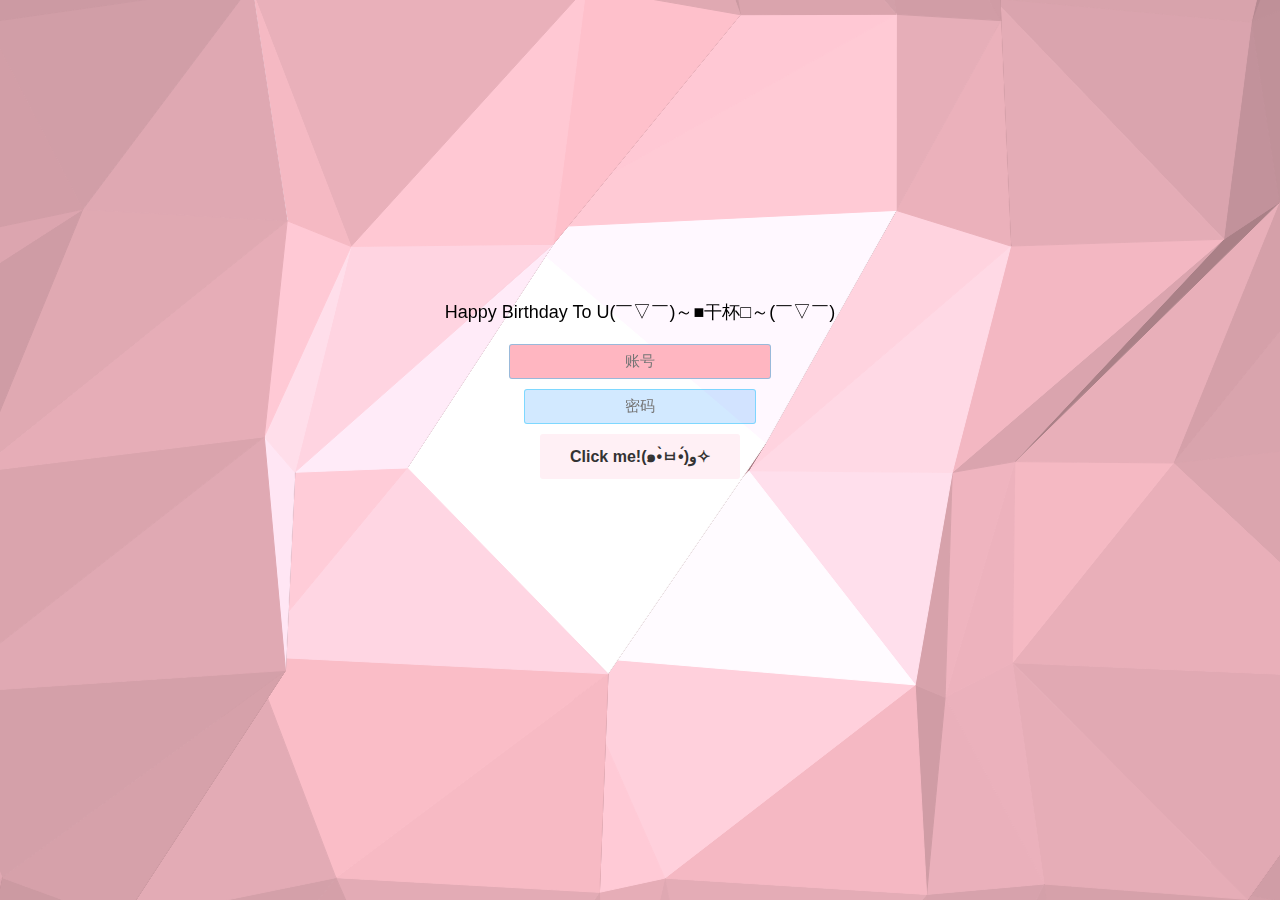
<file: index.html>
<!DOCTYPE html>
<html lang="en">
<meta charset="utf-8">
<head>
    <meta name="viewport" content="width=device-width, initial-scale=1.0, maximum-scale=1.0, user-scalable=no"/>
    <meta http-equiv="content-type" content="text/html;charset=utf-8">
    <meta http-equiv="X-UA-Compatible" content="IE=edge,chrome=1">
    <title>Pyy专属登录</title>

    <link rel="stylesheet" type="text/css" href="depends/css/style1.css">
    <script type="text/javascript" src="depends/js/jquery.min.js"></script>
    <script type="text/javascript" src="depends/js/vector.js"></script>
    <script>
        function myfunction() {
            var x = document.getElementById("entry_name").value;
            var y = document.getElementById("entry_password").value;
            if (x == "" || y == "") {
                alert("You won't forget your name, will you? (～￣(OO)￣)ブ")
            } else if (x == "pyy" && y == "pyy0527") {
                window.location.href = "birthday.html";
            } else {
                alert("You won't forget your name, will you? (≧∇≦)ﾉ");
            }
        }
    </script>

</head>
<body>


<div id="container">
    <div id="output">
        <div class="containerT">
            <h1>Happy Birthday To U(￣▽￣)～■干杯□～(￣▽￣)</h1>
            <form class="form" id="entry_form">
                <input type="text" placeholder="账号" id="entry_name">
                <input type="password" placeholder="密码" id="entry_password">

                <button type="button" id="entry_btn" type="button" onclick="myfunction()">Click me!(๑•̀ㅂ•́)و✧</button>

                <div id="prompt" class="prompt"></div>
            </form>
        </div>
    </div>
</div>

<script type="text/javascript">
    $(function () {
        Victor("container", "output");   //登陆背景函数
        $("#entry_name").focus();
        $(document).keydown(function (event) {
            if (event.keyCode == 13) {
                $("#entry_btn").click();
            }
        });
    });
</script>
</body>
</html>
</file>
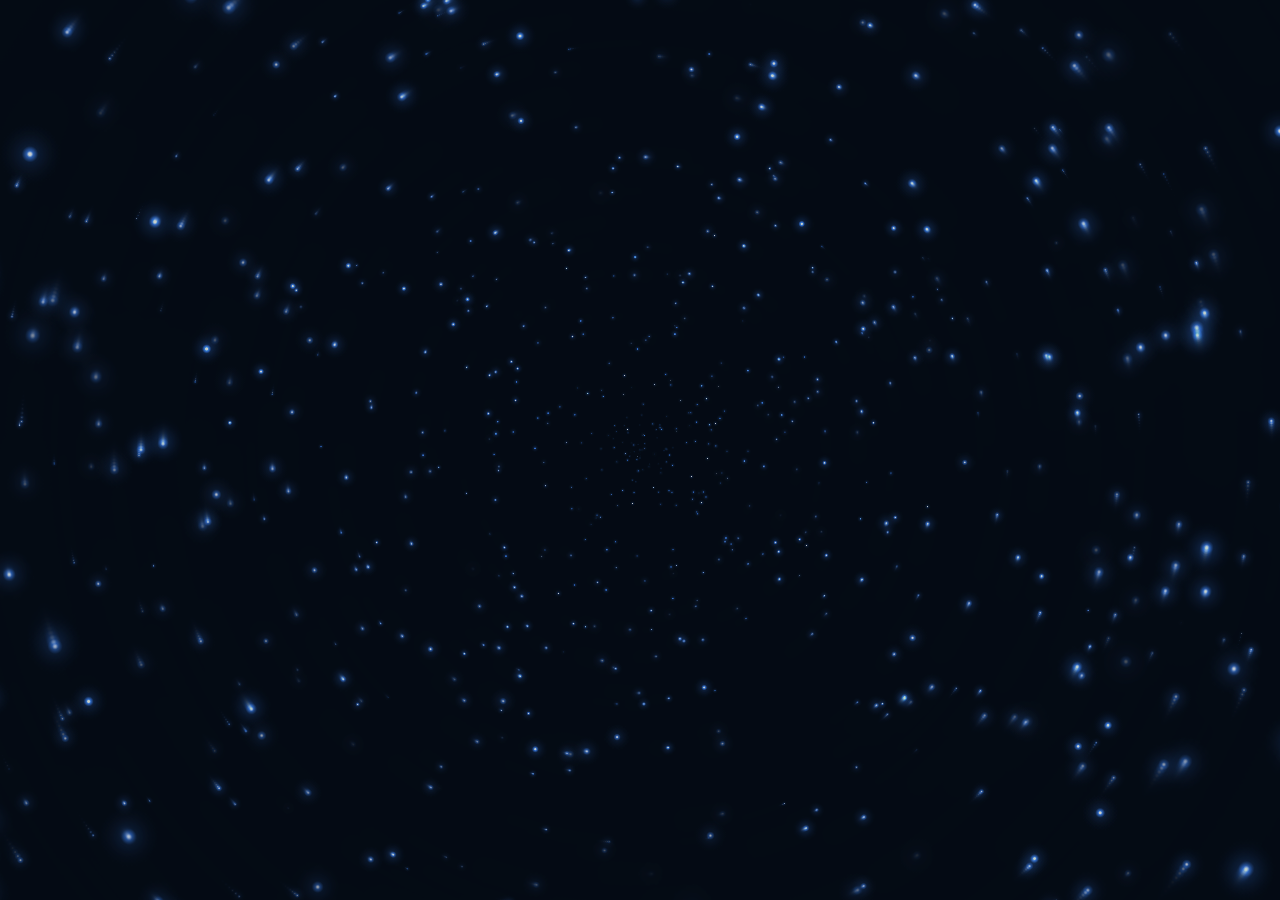
<file: a.html>
<!DOCTYPE html>
<html lang="en">
<head>
    <meta charset="UTF-8">
    <title>Title</title>
    <style>
        /*css reset */
        body,p,div,ol,ul,li,dl,dt,dd,h1,h2,h3,h4,h5,h6,form,input,iframe,nav {
            margin: 0;
            padding: 0;
        }
        html,body {
            width: 100%;
            height: 100%;
        }
        body {
            font: 14px Microsoft YaHei;
            -webkit-text-size-adjust:100%;
            -moz-user-select: none;
            -webkit-user-select: none;
            user-select: none;
            position: relative;
            background: #000;
        }

        #canvas {
            width: 100%;
            height: 100%;
            display: block;
            opacity: .8;
        }
    </style>
</head>
<body>
<canvas id="canvas"></canvas>
<script>
    // 音量大小,0.01-1


    //宇宙特效
    var canvas = document.getElementById('canvas'),
        ctx = canvas.getContext('2d'),
        w = canvas.width = window.innerWidth,
        h = canvas.height = window.innerHeight,

        hue = 217,
        stars = [],
        count = 0,
        maxStars = 1100;                //星星数量,默认1300
    var canvas2 = document.createElement('canvas'),
        ctx2 = canvas2.getContext('2d');
    canvas2.width = 100;
    canvas2.height = 100;
    var half = canvas2.width / 2,
        gradient2 = ctx2.createRadialGradient(half, half, 0, half, half, half);
    gradient2.addColorStop(0.025, '#CCC');
    gradient2.addColorStop(0.1, 'hsl(' + hue + ', 61%, 33%)');
    gradient2.addColorStop(0.25, 'hsl(' + hue + ', 64%, 6%)');
    gradient2.addColorStop(1, 'transparent');

    ctx2.fillStyle = gradient2;
    ctx2.beginPath();
    ctx2.arc(half, half, half, 0, Math.PI * 2);
    ctx2.fill();

    // End cache
    function random(min, max) {
        if (arguments.length < 2) {
            max = min;
            min = 0;
        }

        if (min > max) {
            var hold = max;
            max = min;
            min = hold;
        }

        return Math.floor(Math.random() * (max - min + 1)) + min;
    }

    function maxOrbit(x, y) {
        var max = Math.max(x, y),
            diameter = Math.round(Math.sqrt(max * max + max * max));
        return diameter / 2;
        //星星移动范围，值越大范围越小，
    }

    var Star = function() {

        this.orbitRadius = random(maxOrbit(w, h));
        this.radius = random(60, this.orbitRadius) / 10;       //星星大小,值越大星星越小,默认8

        this.orbitX = w / 2;
        this.orbitY = h / 2;
        this.timePassed = random(0, maxStars);
        this.speed = random(this.orbitRadius) / 80000;        //星星移动速度,值越大越慢,默认5W

        this.alpha = random(2, 10) / 10;

        count++;
        stars[count] = this;
    }

    Star.prototype.draw = function() {
        var x = Math.sin(this.timePassed) * this.orbitRadius + this.orbitX,
            y = Math.cos(this.timePassed) * this.orbitRadius + this.orbitY,
            twinkle = random(10);

        if (twinkle === 1 && this.alpha > 0) {
            this.alpha -= 0.05;
        } else if (twinkle === 2 && this.alpha < 1) {
            this.alpha += 0.05;
        }

        ctx.globalAlpha = this.alpha;
        ctx.drawImage(canvas2, x - this.radius / 2, y - this.radius / 2, this.radius, this.radius);
        this.timePassed += this.speed;
    }

    for (var i = 0; i < maxStars; i++) {
        new Star();
    }

    function animation() {
        ctx.globalCompositeOperation = 'source-over';
        ctx.globalAlpha = 0.5;                                 //尾巴
        ctx.fillStyle = 'hsla(' + hue + ', 64%, 6%, 2)';
        ctx.fillRect(0, 0, w, h)

        ctx.globalCompositeOperation = 'lighter';
        for (var i = 1,
                 l = stars.length; i < l; i++) {
            stars[i].draw();
        };

        window.requestAnimationFrame(animation);
    }

    animation();
</script>
</body>
</html>
</file>
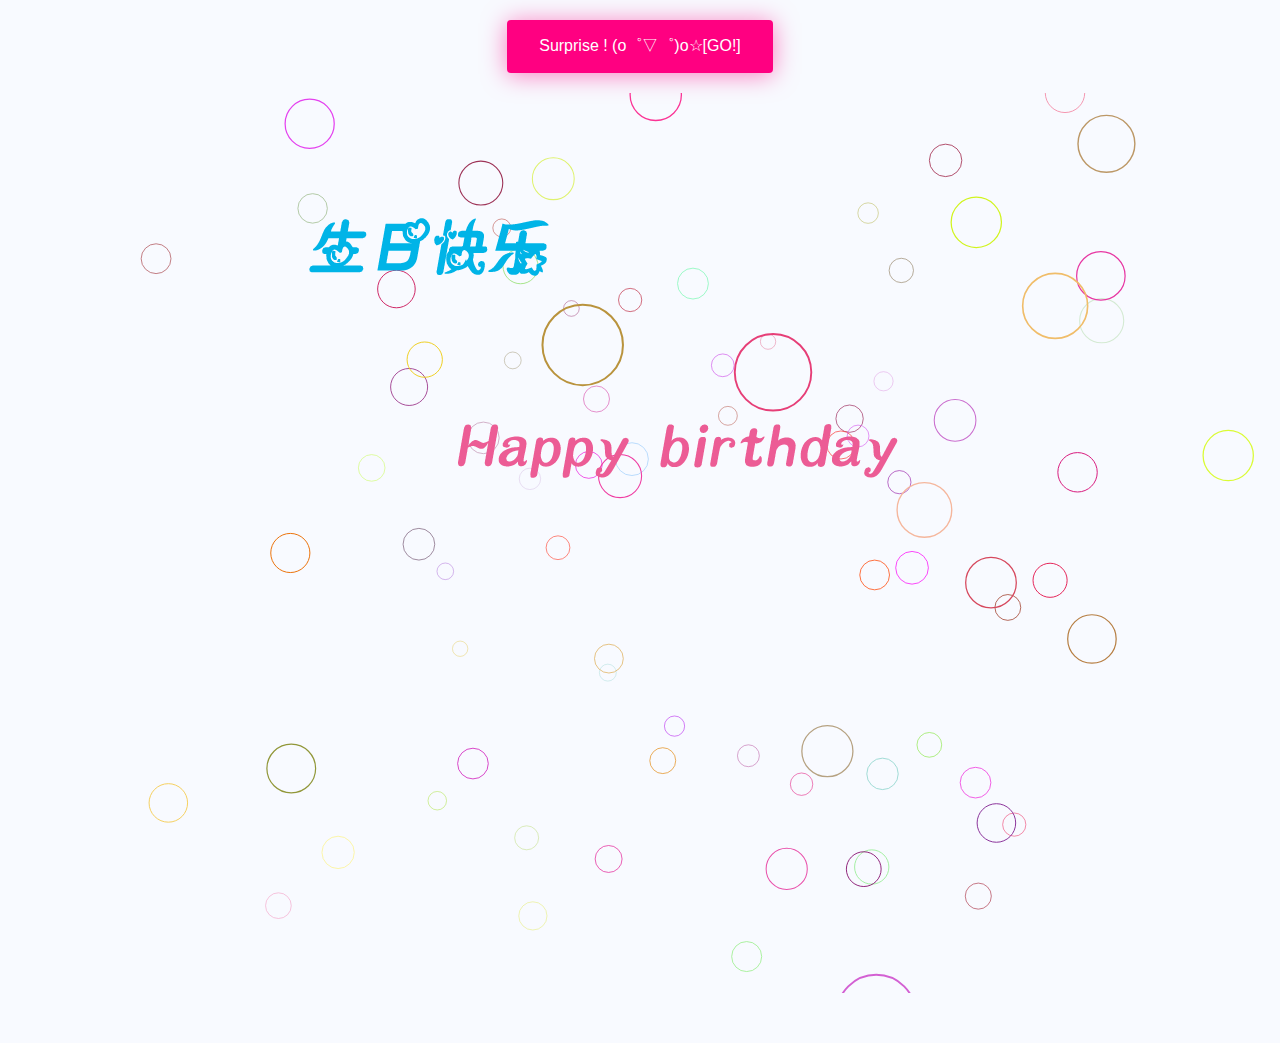
<file: birthday.html>
<!DOCTYPE>
<html lang="en">
<head>
    <meta http-equiv="Content-Type" content="text/html; charset=utf-8"/>
    <title>Happy Birthday To U</title>
    <meta charset="utf-8">
    <meta name="viewport" content="width=device-width, user-scalable=no, minimum-scale=1.0, maximum-scale=1.0">

    <style>
        body {
            background-color: #f40;
            margin: 0px;
            overflow: hidden;
        }

        .LoR {
            height: 100%;
            width: 100%;
            overflow: hidden;
            background: url(depends/images/002.png) 0 0 no-repeat;
            position: absolute;
            top: 200px;
            left: 300px;
            margin: -102px auto auto -82px;
            z-index: 2;
        }
    </style>

    <script type="text/javascript" src="depends/js/three.min.js"></script>


    <!--按钮 -->

    <style>
        body {
            font-size: 16px;
            font-family: 'Helvetica', 'Arial', sans-serif;
            text-align: center;
            background-color: #f8faff;
        }

        .bubbly-button {
            font-family: 'Helvetica', 'Arial', sans-serif;
            display: inline-block;
            font-size: 1em;
            padding: 1em 2em;
            margin-top: 20px;
            margin-bottom: 20px;
            -webkit-appearance: none;
            appearance: none;
            background-color: #ff0081;
            color: #fff;
            border-radius: 4px;
            border: none;
            cursor: pointer;
            position: relative;
            transition: transform ease-in 0.1s, box-shadow ease-in 0.25s;
            box-shadow: 0 2px 25px rgba(255, 0, 130, 0.5);
        }

        .bubbly-button:focus {
            outline: 0;
        }

        .bubbly-button:before, .bubbly-button:after {
            position: absolute;
            content: '';
            display: block;
            width: 140%;
            height: 100%;
            left: -20%;
            z-index: -1000;
            transition: all ease-in-out 0.5s;
            background-repeat: no-repeat;
        }

        .bubbly-button:before {
            display: none;
            top: -75%;
            background-image: radial-gradient(circle, #ff0081 20%, transparent 20%), radial-gradient(circle, transparent 20%, #ff0081 20%, transparent 30%), radial-gradient(circle, #ff0081 20%, transparent 20%), radial-gradient(circle, #ff0081 20%, transparent 20%), radial-gradient(circle, transparent 10%, #ff0081 15%, transparent 20%), radial-gradient(circle, #ff0081 20%, transparent 20%), radial-gradient(circle, #ff0081 20%, transparent 20%), radial-gradient(circle, #ff0081 20%, transparent 20%), radial-gradient(circle, #ff0081 20%, transparent 20%);
            background-size: 10% 10%, 20% 20%, 15% 15%, 20% 20%, 18% 18%, 10% 10%, 15% 15%, 10% 10%, 18% 18%;
        }

        .bubbly-button:after {
            display: none;
            bottom: -75%;
            background-image: radial-gradient(circle, #ff0081 20%, transparent 20%), radial-gradient(circle, #ff0081 20%, transparent 20%), radial-gradient(circle, transparent 10%, #ff0081 15%, transparent 20%), radial-gradient(circle, #ff0081 20%, transparent 20%), radial-gradient(circle, #ff0081 20%, transparent 20%), radial-gradient(circle, #ff0081 20%, transparent 20%), radial-gradient(circle, #ff0081 20%, transparent 20%);
            background-size: 15% 15%, 20% 20%, 18% 18%, 20% 20%, 15% 15%, 10% 10%, 20% 20%;
        }

        .bubbly-button:active {
            transform: scale(0.9);
            background-color: #e60074;
            box-shadow: 0 2px 25px rgba(255, 0, 130, 0.2);
        }

        .bubbly-button.animate:before {
            display: block;
            animation: topBubbles ease-in-out 0.75s forwards;
        }

        .bubbly-button.animate:after {
            display: block;
            animation: bottomBubbles ease-in-out 0.75s forwards;
        }

        @keyframes topBubbles {
            0% {
                background-position: 5% 90%, 10% 90%, 10% 90%, 15% 90%, 25% 90%, 25% 90%, 40% 90%, 55% 90%, 70% 90%;
            }
            50% {
                background-position: 0% 80%, 0% 20%, 10% 40%, 20% 0%, 30% 30%, 22% 50%, 50% 50%, 65% 20%, 90% 30%;
            }
            100% {
                background-position: 0% 70%, 0% 10%, 10% 30%, 20% -10%, 30% 20%, 22% 40%, 50% 40%, 65% 10%, 90% 20%;
                background-size: 0% 0%, 0% 0%, 0% 0%, 0% 0%, 0% 0%, 0% 0%;
            }
        }

        @keyframes bottomBubbles {
            0% {
                background-position: 10% -10%, 30% 10%, 55% -10%, 70% -10%, 85% -10%, 70% -10%, 70% 0%;
            }
            50% {
                background-position: 0% 80%, 20% 80%, 45% 60%, 60% 100%, 75% 70%, 95% 60%, 105% 0%;
            }
            100% {
                background-position: 0% 90%, 20% 90%, 45% 70%, 60% 110%, 75% 80%, 95% 70%, 110% 10%;
                background-size: 0% 0%, 0% 0%, 0% 0%, 0% 0%, 0% 0%, 0% 0%;
            }
        }
    </style>


    <!-- 按钮点击事件-->
    <script type="text/javascript">
        function delayURL(url, time) {
            setTimeout("top.location.href = '" + url + "'", time);
        }
    </script>


</head>
<body>


<!--<audio autoplay="autoplay" loop="loop" preload="auto"-->

<!--       src="depends/video/Josh Vietti - Because of You.mp3">-->
<!--</audio>   &lt;!&ndash;music &ndash;&gt;-->


<a href="#" onclick="delayURL('login.html',1500)">
    <button class="bubbly-button">Surprise ! (o゜▽゜)o☆[GO!]</button>
</a>

<script>
    var animateButton = function (e) {

        e.preventDefault;
        //reset animation
        e.target.classList.remove('animate');

        e.target.classList.add('animate');
        setTimeout(function () {
            e.target.classList.remove('animate');
        }, 700);
    };

    var classname = document.getElementsByClassName("bubbly-button");

    for (var i = 0; i < classname.length; i++) {
        classname[i].addEventListener('click', animateButton, false);
    }
</script>


<script type="text/javascript">

    var container;
    var camera, scene, projector, renderer;

    var PI2 = Math.PI * 2;

    var programFill = function (context) {

        context.beginPath();
        context.arc(0, 0, 1, 0, PI2, true);
        context.closePath();
        context.fill();

    }

    var programStroke = function (context) {

        context.lineWidth = 0.05;
        context.beginPath();
        context.arc(0, 0, 1, 0, PI2, true);
        context.closePath();
        context.stroke();

    }

    var mouse = {x: 0, y: 0}, INTERSECTED;

    init();
    animate();

    function init() {

        container = document.createElement('div');
        container.id = 'bgc';
        container.style.position = 'relative';
        container.style.zIndex = '0';
        document.body.appendChild(container);

        camera = new THREE.PerspectiveCamera(70, window.innerWidth / window.innerHeight, 1, 10000);
        camera.position.set(0, 300, 500);

        scene = new THREE.Scene();

        for (var i = 0; i < 100; i++) {

            var particle = new THREE.Particle(new THREE.ParticleCanvasMaterial({
                color: Math.random() * 0x808080 + 0x808080,
                program: programStroke
            }));
            particle.position.x = Math.random() * 800 - 400;
            particle.position.y = Math.random() * 800 - 400;
            particle.position.z = Math.random() * 800 - 400;
            particle.scale.x = particle.scale.y = Math.random() * 10 + 10;
            scene.add(particle);

        }

        projector = new THREE.Projector();

        renderer = new THREE.CanvasRenderer();
        renderer.setSize(window.innerWidth, window.innerHeight);

        container.appendChild(renderer.domElement);

        document.addEventListener('mousemove', onDocumentMouseMove, false);

        window.addEventListener('resize', onWindowResize, false);

    }

    function onWindowResize() {

        camera.aspect = window.innerWidth / window.innerHeight;
        camera.updateProjectionMatrix();

        renderer.setSize(window.innerWidth, window.innerHeight);

    }

    function onDocumentMouseMove(event) {

        event.preventDefault();

        mouse.x = (event.clientX / window.innerWidth) * 2 - 1;
        mouse.y = -(event.clientY / window.innerHeight) * 2 + 1;

    }

    //

    function animate() {

        requestAnimationFrame(animate);

        render();

    }

    var radius = 600;
    var theta = 0;

    function render() {

        // rotate camera

        theta += 0.2;

        camera.position.x = radius * Math.sin(theta * Math.PI / 360);
        camera.position.y = radius * Math.sin(theta * Math.PI / 360);
        camera.position.z = radius * Math.cos(theta * Math.PI / 360);
        camera.lookAt(scene.position);

        // find intersections

        camera.updateMatrixWorld();

        var vector = new THREE.Vector3(mouse.x, mouse.y, 0.5);
        projector.unprojectVector(vector, camera);

        var ray = new THREE.Ray(camera.position, vector.subSelf(camera.position).normalize());

        var intersects = ray.intersectObjects(scene.children);

        if (intersects.length > 0) {

            if (INTERSECTED != intersects[0].object) {

                if (INTERSECTED) INTERSECTED.material.program = programStroke;

                INTERSECTED = intersects[0].object;
                INTERSECTED.material.program = programFill;

            }

        } else {

            if (INTERSECTED) INTERSECTED.material.program = programStroke;

            INTERSECTED = null;

        }

        renderer.render(scene, camera);

    }

</script>

<div class="LoR"></div>

<div style="text-align:center;margin:50px 0; font:normal 14px/24px 'MicroSoft YaHei';">

</div>
</body>
</html>
</file>
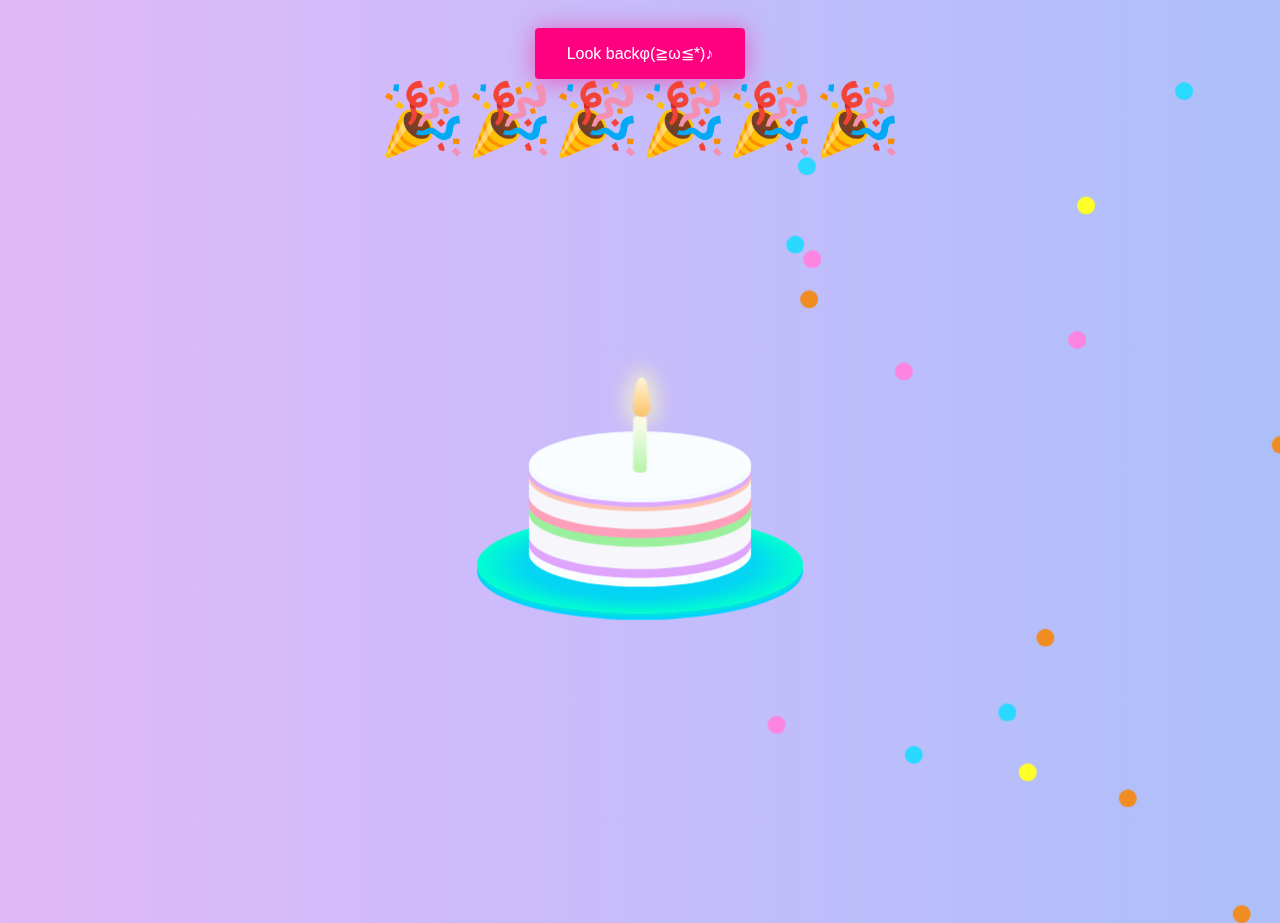
<file: FelicityCake.html>
﻿<!DOCTYPE html>
<html lang="en" >
<head>
	<meta charset="UTF-8">
	<title>lUCKY</title>

	<link rel="stylesheet" href="depends/css/style.css">
	<style>
		body {
			font-size: 16px;
			font-family: 'Helvetica', 'Arial', sans-serif;
			text-align: center;
			background-color: #f8faff;
		}

		.bubbly-button {
			font-family: 'Helvetica', 'Arial', sans-serif;
			display: inline-block;
			font-size: 1em;
			padding: 1em 2em;
			margin-top: 20px;
			margin-bottom: 20px;
			-webkit-appearance: none;
			appearance: none;
			background-color: #ff0081;
			color: #fff;
			border-radius: 4px;
			border: none;
			cursor: pointer;
			position: relative;
			transition: transform ease-in 0.1s, box-shadow ease-in 0.25s;
			box-shadow: 0 2px 25px rgba(255, 0, 130, 0.5);
		}
		.bubbly-button:focus {
			outline: 0;
		}
		.bubbly-button:before, .bubbly-button:after {
			position: absolute;
			content: '';
			display: block;
			width: 140%;
			height: 100%;
			left: -20%;
			z-index: -1000;
			transition: all ease-in-out 0.5s;
			background-repeat: no-repeat;
		}
		.bubbly-button:before {
			display: none;
			top: -75%;
			background-image: radial-gradient(circle, #ff0081 20%, transparent 20%), radial-gradient(circle, transparent 20%, #ff0081 20%, transparent 30%), radial-gradient(circle, #ff0081 20%, transparent 20%), radial-gradient(circle, #ff0081 20%, transparent 20%), radial-gradient(circle, transparent 10%, #ff0081 15%, transparent 20%), radial-gradient(circle, #ff0081 20%, transparent 20%), radial-gradient(circle, #ff0081 20%, transparent 20%), radial-gradient(circle, #ff0081 20%, transparent 20%), radial-gradient(circle, #ff0081 20%, transparent 20%);
			background-size: 10% 10%, 20% 20%, 15% 15%, 20% 20%, 18% 18%, 10% 10%, 15% 15%, 10% 10%, 18% 18%;
		}
		.bubbly-button:after {
			display: none;
			bottom: -75%;
			background-image: radial-gradient(circle, #ff0081 20%, transparent 20%), radial-gradient(circle, #ff0081 20%, transparent 20%), radial-gradient(circle, transparent 10%, #ff0081 15%, transparent 20%), radial-gradient(circle, #ff0081 20%, transparent 20%), radial-gradient(circle, #ff0081 20%, transparent 20%), radial-gradient(circle, #ff0081 20%, transparent 20%), radial-gradient(circle, #ff0081 20%, transparent 20%);
			background-size: 15% 15%, 20% 20%, 18% 18%, 20% 20%, 15% 15%, 10% 10%, 20% 20%;
		}
		.bubbly-button:active {
			transform: scale(0.9);
			background-color: #e60074;
			box-shadow: 0 2px 25px rgba(255, 0, 130, 0.2);
		}
		.bubbly-button.animate:before {
			display: block;
			animation: topBubbles ease-in-out 0.75s forwards;
		}
		.bubbly-button.animate:after {
			display: block;
			animation: bottomBubbles ease-in-out 0.75s forwards;
		}


	</style>
	<script type="text/javascript">
		function delayURL(url,time){
			setTimeout("top.location.href = '" + url + "'",time);
		}
	</script>

</head>
<body>

<!--<audio autoplay="autoplay" loop="loop" preload="auto"-->

<!--	   src="images/happybirthday.mp3"></audio>-->
<a href="#" onclick="delayURL('pyy.html',1500)">
	<button class="bubbly-button">




		Look backφ(≧ω≦*)♪</button> </a>

<bokeh></bokeh>
<bokeh></bokeh>
<bokeh></bokeh>
<bokeh></bokeh>
<bokeh></bokeh>
<bokeh></bokeh>
<bokeh></bokeh>
<bokeh></bokeh>
<bokeh></bokeh>
<bokeh></bokeh>
<bokeh></bokeh>
<bokeh></bokeh>
<bokeh></bokeh>
<bokeh></bokeh>
<bokeh></bokeh>
<bokeh></bokeh>
<bokeh></bokeh>
<bokeh></bokeh>
<bokeh></bokeh>
<bokeh></bokeh>
<bokeh></bokeh>
<bokeh></bokeh>
<bokeh></bokeh>
<bokeh></bokeh>
<bokeh></bokeh>
<bokeh></bokeh>
<bokeh></bokeh>
<bokeh></bokeh>
<bokeh></bokeh>
<bokeh></bokeh>
<bokeh></bokeh>
<bokeh></bokeh>
<bokeh></bokeh>
<bokeh></bokeh>
<bokeh></bokeh>
<bokeh></bokeh>
<bokeh></bokeh>
<bokeh></bokeh>
<bokeh></bokeh>
<bokeh></bokeh>
<bokeh></bokeh>
<bokeh></bokeh>
<bokeh></bokeh>
<bokeh></bokeh>
<bokeh></bokeh>


<div class="pyro">
	<div class="before"></div>
	<div class="after"></div>
</div>

<span>🎉🎉🎉🎉🎉🎉</span>
<div class="candle">
	<div id="flame" class="lit"></div>
</div>

<div class="cake"></div>
<div class="plate"></div>

<div style="text-align:center;margin:-100px 0; font:normal 14px/24px 'MicroSoft YaHei';">

</div>
</body>
</html>
</file>
<file: depends/css/style1.css>
﻿*{margin:0;padding:0;font-size:13px;font-family:microsoft yahei}
html,body{width:100%;height:100%;background:#fff}

#container{width:100%;height:100%;position:fixed;top:0;left:0;z-index:999}
#output{width:100%;height:100%}
.prompt{width:60%;height:30px;margin:5px auto;text-align:center;line-height:30px;font-family:microsoft yahei,Arial,sans-serif;font-size:13px;color:#df0000}
.containerT{width:400px;height:300px;text-align:center;position:absolute;top:50%;left:50%;margin:-150px 0 0 -200px;border-radius:3px}
.containerT h1{font-size:18px;font-family:microsoft yahei,Arial,sans-serif;-webkit-transition-duration:1s;transition-duration:1s;-webkit-transition-timing-function:ease-in-put;transition-timing-function:ease-in-put;font-weight:500}
form{padding:20px 0;position:relative;z-index:2}
form input{-webkit-appearance:none;-moz-appearance:none;appearance:none;outline:0;border:1px solid rgba(0,191,255,.4);background-color:rgba(
30,144,255,.2);width:200px;border-radius:3px;padding:8px 15px;margin:0 auto 10px;display:block;text-align:center;font-size:15px;color:#fff;-webkit-transition-duration:.25s;transition-duration:.25s;font-weight:300}
form input:hover{background-color:rgba(0,191,255,.4)}
form input:focus{background-color: 
#FFB6C1;width:230px;color:#333}
form button{-webkit-appearance:none;-moz-appearance:none;appearance:none;outline:0;background-color:
#FFF0F5;border:0;padding:10px 15px;color:#333;border-radius:3px;width:200px;cursor:pointer;font-family:microsoft yahei,Arial,sans-serif;font-size:16px;font-weight:700;-webkit-transition-duration:.25s;transition-duration:.25s}
form button:hover{background-color:#DB7093}
</file>
<file: depends/css/style.css>
@import url("https://fonts.googleapis.com/css?family=Concert+One|Pacifico");
.mobile {
  position: fixed;
  text-align: center;
  width: 100%;
  top: 50px;
  font-size: 90px;
  display: block;
}

h1, h2, span {
  display: none;
}

@media screen and (min-width: 670px) {
  .mobile {
    display: none;
  }

  h1, h2, span {
    display: block;
  }

  body {
    background: linear-gradient(to right, #e2b8f7, #d4bafa, #c7bcfb, #b9befb, #acbff9);
    cursor: crosshair;
    perspective: 1000px;
    transform-style: preserve-3d;
    font-family: "Pacifico",cursive;
  }

  h1 {
    position: fixed;
    text-align: center;
    width: 100%;
    top: 120px;
    font-size: 90px;
    background: -webkit-linear-gradient(0deg, #ceadfc 0%, #a3bbfb 100%);
    -webkit-background-clip: text;
    -webkit-text-fill-color: transparent;
    font-family: 'Concert One', cursive;
    font-weight: 400;
    z-index: -1;
    letter-spacing: 6px;
  }

  span {
    position: fixed;
    text-align: center;
    width: 100%;
    top: 70px;
    font-size: 70px;
  }

  h2 {
    position: fixed;
    text-align: center;
    width: 100%;
    top: 50px;
    font-size: 90px;
    background: -webkit-linear-gradient(90deg, #e9e6ff 0%, white 100%);
    -webkit-background-clip: text;
    -webkit-text-fill-color: transparent;
  }

  bokeh {
    position: fixed;
    width: 2vmin;
    height: 2vmin;
    border-radius: 50%;
    animation-name: explosion;
    animation-iteration-count: infinite;
    animation-direction: reverse;
    animation-timing-function: cubic-bezier(0.84, 0.02, 1, 1);
  }
  bokeh:nth-child(1) {
    background-color: #2bd8ff;
    transform: translate(70.7404476506vw, 39.2982912115vh);
    animation-duration: 2.451477853s;
    animation-delay: -3.9090695973s;
  }
  bokeh:nth-child(2) {
    background-color: #feff28;
    transform: translate(21.390916309vw, 83.9320950239vh);
    animation-duration: 2.6082661613s;
    animation-delay: -2.4177632704s;
  }
  bokeh:nth-child(3) {
    background-color: #feff28;
    transform: translate(99.4707896083vw, 50.8779038063vh);
    animation-duration: 2.3934609219s;
    animation-delay: -4.9374235187s;
  }
  bokeh:nth-child(4) {
    background-color: #ef8d22;
    transform: translate(88.0762428158vw, 60.8758646268vh);
    animation-duration: 4.3745762554s;
    animation-delay: -4.2335574629s;
  }
  bokeh:nth-child(5) {
    background-color: #feff28;
    transform: translate(87.209776097vw, 87.4722435411vh);
    animation-duration: 2.6247180243s;
    animation-delay: -0.3571633852s;
  }
  bokeh:nth-child(6) {
    background-color: #feff28;
    transform: translate(67.5348277973vw, 93.8934516001vh);
    animation-duration: 3.0630744908s;
    animation-delay: -4.4890304964s;
  }
  bokeh:nth-child(7) {
    background-color: #feff28;
    transform: translate(51.2278043561vw, 39.0030857051vh);
    animation-duration: 3.1065374294s;
    animation-delay: -4.5619134997s;
  }
  bokeh:nth-child(8) {
    background-color: #fc85e1;
    transform: translate(63.2547804674vw, 88.7449965817vh);
    animation-duration: 2.8384921355s;
    animation-delay: -0.0965491775s;
  }
  bokeh:nth-child(9) {
    background-color: #fc85e1;
    transform: translate(1.7747115187vw, 78.6520215079vh);
    animation-duration: 4.3100039072s;
    animation-delay: -0.553894004s;
  }
  bokeh:nth-child(10) {
    background-color: #ef8d22;
    transform: translate(61.1915375825vw, 46.9592056036vh);
    animation-duration: 2.6244512022s;
    animation-delay: -4.5897035553s;
  }
  bokeh:nth-child(11) {
    background-color: #ef8d22;
    transform: translate(4.3118502657vw, 31.3689335931vh);
    animation-duration: 2.9020870937s;
    animation-delay: -0.0475365525s;
  }
  bokeh:nth-child(12) {
    background-color: #fc85e1;
    transform: translate(11.7124176675vw, 39.3853134156vh);
    animation-duration: 2.7165067308s;
    animation-delay: -0.3402677425s;
  }
  bokeh:nth-child(13) {
    background-color: #fc85e1;
    transform: translate(94.2835231134vw, 15.247368654vh);
    animation-duration: 3.1761028617s;
    animation-delay: -4.3999397039s;
  }
  bokeh:nth-child(14) {
    background-color: #ef8d22;
    transform: translate(22.7721270307vw, 68.9730094645vh);
    animation-duration: 3.6217481701s;
    animation-delay: -4.3121585024s;
  }
  bokeh:nth-child(15) {
    background-color: #2bd8ff;
    transform: translate(82.1182207545vw, 11.2392421851vh);
    animation-duration: 3.4960993434s;
    animation-delay: -3.7739573258s;
  }
  bokeh:nth-child(16) {
    background-color: #2bd8ff;
    transform: translate(19.7968006723vw, 77.2717558727vh);
    animation-duration: 3.1354637591s;
    animation-delay: -2.8370634184s;
  }
  bokeh:nth-child(17) {
    background-color: #feff28;
    transform: translate(84.4109063964vw, 23.5168492096vh);
    animation-duration: 4.3723964886s;
    animation-delay: -1.7390935649s;
  }
  bokeh:nth-child(18) {
    background-color: #fc85e1;
    transform: translate(72.7671083205vw, 62.5592027903vh);
    animation-duration: 4.4313534479s;
    animation-delay: -3.0082038529s;
  }
  bokeh:nth-child(19) {
    background-color: #2bd8ff;
    transform: translate(79.3141365436vw, 1.3143345978vh);
    animation-duration: 2.392781523s;
    animation-delay: -0.261672225s;
  }
  bokeh:nth-child(20) {
    background-color: #ef8d22;
    transform: translate(29.2041570725vw, 86.8219678576vh);
    animation-duration: 3.7180833613s;
    animation-delay: -1.7317238209s;
  }
  bokeh:nth-child(21) {
    background-color: #2bd8ff;
    transform: translate(72.3682688076vw, 29.3261143931vh);
    animation-duration: 3.5629502006s;
    animation-delay: -4.5261179684s;
  }
  bokeh:nth-child(22) {
    background-color: #2bd8ff;
    transform: translate(41.7909696011vw, 5.9456249418vh);
    animation-duration: 2.7586444687s;
    animation-delay: -1.2172526656s;
  }
  bokeh:nth-child(23) {
    background-color: #feff28;
    transform: translate(76.2571451639vw, 17.195474965vh);
    animation-duration: 4.4228449437s;
    animation-delay: -0.4973092974s;
  }
  bokeh:nth-child(24) {
    background-color: #2bd8ff;
    transform: translate(64.8267410528vw, 72.3685961754vh);
    animation-duration: 4.0308729373s;
    animation-delay: -3.4748753047s;
  }
  bokeh:nth-child(25) {
    background-color: #feff28;
    transform: translate(51.9640189709vw, 48.6043629666vh);
    animation-duration: 3.1974276784s;
    animation-delay: -1.6166953152s;
  }
  bokeh:nth-child(26) {
    background-color: #ef8d22;
    transform: translate(41.1498699458vw, 47.5398372353vh);
    animation-duration: 4.8552340393s;
    animation-delay: -0.9697552189s;
  }
  bokeh:nth-child(27) {
    background-color: #2bd8ff;
    transform: translate(81.3954514701vw, 46.9511786798vh);
    animation-duration: 2.767644001s;
    animation-delay: -2.7950220038s;
  }
  bokeh:nth-child(28) {
    background-color: #ef8d22;
    transform: translate(75.1070545511vw, 54.2036989448vh);
    animation-duration: 4.7036199387s;
    animation-delay: -1.0505926433s;
  }
  bokeh:nth-child(29) {
    background-color: #fc85e1;
    transform: translate(25.2485702636vw, 35.8851684261vh);
    animation-duration: 3.7316305594s;
    animation-delay: -1.828910888s;
  }
  bokeh:nth-child(30) {
    background-color: #2bd8ff;
    transform: translate(33.607420868vw, 8.2345981698vh);
    animation-duration: 2.7029717368s;
    animation-delay: -2.5500282063s;
  }
  bokeh:nth-child(31) {
    background-color: #fc85e1;
    transform: translate(4.5567738711vw, 26.915212362vh);
    animation-duration: 3.4355180075s;
    animation-delay: -0.5790819766s;
  }
  bokeh:nth-child(32) {
    background-color: #feff28;
    transform: translate(25.9501588313vw, 20.9473646869vh);
    animation-duration: 4.3830077577s;
    animation-delay: -4.6564701835s;
  }
  bokeh:nth-child(33) {
    background-color: #feff28;
    transform: translate(90.303759829vw, 29.6733774558vh);
    animation-duration: 2.6689654722s;
    animation-delay: -0.9045308203s;
  }
  bokeh:nth-child(34) {
    background-color: #2bd8ff;
    transform: translate(89.2836951603vw, 26.5025411567vh);
    animation-duration: 2.6426834256s;
    animation-delay: -4.8319924428s;
  }
  bokeh:nth-child(35) {
    background-color: #ef8d22;
    transform: translate(49.6593402454vw, 41.2989731288vh);
    animation-duration: 2.53627768s;
    animation-delay: -1.6992049899s;
  }
  bokeh:nth-child(36) {
    background-color: #ef8d22;
    transform: translate(55.3578105489vw, 75.1503457961vh);
    animation-duration: 2.9803742064s;
    animation-delay: -3.860230436s;
  }
  bokeh:nth-child(37) {
    background-color: #feff28;
    transform: translate(84.2137545181vw, 99.6489820089vh);
    animation-duration: 2.8525129053s;
    animation-delay: -1.909336042s;
  }
  bokeh:nth-child(38) {
    background-color: #feff28;
    transform: translate(58.4226829219vw, 6.6082231423vh);
    animation-duration: 4.1724251653s;
    animation-delay: -2.5373921442s;
  }
  bokeh:nth-child(39) {
    background-color: #2bd8ff;
    transform: translate(4.1325762908vw, 16.5826905712vh);
    animation-duration: 3.3196820224s;
    animation-delay: -0.1998524335s;
  }
  bokeh:nth-child(40) {
    background-color: #ef8d22;
    transform: translate(38.1082612566vw, 99.6828149038vh);
    animation-duration: 2.4716860672s;
    animation-delay: -3.804687821s;
  }
  bokeh:nth-child(41) {
    background-color: #ef8d22;
    transform: translate(80.1246196199vw, 23.2154454066vh);
    animation-duration: 3.9966714491s;
    animation-delay: -3.2041854036s;
  }
  bokeh:nth-child(42) {
    background-color: #2bd8ff;
    transform: translate(12.4867607956vw, 81.990153671vh);
    animation-duration: 4.3771268993s;
    animation-delay: -2.9204017862s;
  }
  bokeh:nth-child(43) {
    background-color: #feff28;
    transform: translate(88.4304689846vw, 21.1509289349vh);
    animation-duration: 2.4345176476s;
    animation-delay: -1.7879472609s;
  }
  bokeh:nth-child(44) {
    background-color: #fc85e1;
    transform: translate(69.7647889352vw, 45.9607535566vh);
    animation-duration: 4.3935398987s;
    animation-delay: -3.4611102331s;
  }
  bokeh:nth-child(45) {
    background-color: #ef8d22;
    transform: translate(61.1024281766vw, 8.6360893002vh);
    animation-duration: 3.7418427756s;
    animation-delay: -0.8676250685s;
  }
  bokeh:nth-child(46) {
    background-color: #2bd8ff;
    transform: translate(3.2214371062vw, 25.2935105902vh);
    animation-duration: 3.074683766s;
    animation-delay: -0.4965853318s;
  }
  bokeh:nth-child(47) {
    background-color: #feff28;
    transform: translate(74.1716691607vw, 3.1894365936vh);
    animation-duration: 4.4907628187s;
    animation-delay: -2.968930085s;
  }
  bokeh:nth-child(48) {
    background-color: #fc85e1;
    transform: translate(71.7485884871vw, 81.5140808668vh);
    animation-duration: 4.6478212704s;
    animation-delay: -2.4913789916s;
  }
  bokeh:nth-child(49) {
    background-color: #ef8d22;
    transform: translate(68.5706834892vw, 26.9999891094vh);
    animation-duration: 4.4816990552s;
    animation-delay: -4.3381289066s;
  }
  bokeh:nth-child(50) {
    background-color: #ef8d22;
    transform: translate(41.4062073866vw, 53.7404657598vh);
    animation-duration: 3.4662897168s;
    animation-delay: -3.0623966223s;
  }
  bokeh:nth-child(51) {
    background-color: #ef8d22;
    transform: translate(87.7275522899vw, 57.8586420239vh);
    animation-duration: 4.5492821401s;
    animation-delay: -3.9375445372s;
  }
  bokeh:nth-child(52) {
    background-color: #fc85e1;
    transform: translate(98.2142162683vw, 57.3579443658vh);
    animation-duration: 2.8023852526s;
    animation-delay: -2.8018360542s;
  }
  bokeh:nth-child(53) {
    background-color: #ef8d22;
    transform: translate(58.9158153095vw, 2.5851120782vh);
    animation-duration: 4.8828427898s;
    animation-delay: -4.0170178676s;
  }
  bokeh:nth-child(54) {
    background-color: #feff28;
    transform: translate(21.8232629797vw, 30.541333487vh);
    animation-duration: 4.1215064165s;
    animation-delay: -1.7175877986s;
  }
  bokeh:nth-child(55) {
    background-color: #fc85e1;
    transform: translate(13.5806715283vw, 97.9236982484vh);
    animation-duration: 3.5107176799s;
    animation-delay: -2.201395581s;
  }
  bokeh:nth-child(56) {
    background-color: #feff28;
    transform: translate(14.4730253941vw, 70.3026987242vh);
    animation-duration: 2.8655370997s;
    animation-delay: -4.5406682184s;
  }
  bokeh:nth-child(57) {
    background-color: #feff28;
    transform: translate(8.9309655313vw, 17.5932162599vh);
    animation-duration: 3.8738411593s;
    animation-delay: -0.7726217596s;
  }
  bokeh:nth-child(58) {
    background-color: #fc85e1;
    transform: translate(37.5050301898vw, 74.5977925362vh);
    animation-duration: 2.8543587537s;
    animation-delay: -0.6382727009s;
  }
  bokeh:nth-child(59) {
    background-color: #fc85e1;
    transform: translate(44.1369706808vw, 19.0224357251vh);
    animation-duration: 3.4677241213s;
    animation-delay: -0.3790625881s;
  }
  bokeh:nth-child(60) {
    background-color: #ef8d22;
    transform: translate(89.9172143086vw, 60.5896372203vh);
    animation-duration: 2.2591286422s;
    animation-delay: -3.3436293949s;
  }
  bokeh:nth-child(61) {
    background-color: #2bd8ff;
    transform: translate(86.129997629vw, 57.7175593668vh);
    animation-duration: 3.3394070906s;
    animation-delay: -1.2058207724s;
  }
  bokeh:nth-child(62) {
    background-color: #ef8d22;
    transform: translate(62.6094040216vw, 64.6028247058vh);
    animation-duration: 2.7708027023s;
    animation-delay: -1.3248560361s;
  }
  bokeh:nth-child(63) {
    background-color: #fc85e1;
    transform: translate(1.4935870167vw, 49.1580693638vh);
    animation-duration: 4.0753471222s;
    animation-delay: -1.1042384607s;
  }
  bokeh:nth-child(64) {
    background-color: #ef8d22;
    transform: translate(49.4229799547vw, 14.4558125829vh);
    animation-duration: 4.6042743538s;
    animation-delay: -1.5068368619s;
  }
  bokeh:nth-child(65) {
    background-color: #2bd8ff;
    transform: translate(24.1752717226vw, 44.959300202vh);
    animation-duration: 2.7140677085s;
    animation-delay: -4.1288509334s;
  }
  bokeh:nth-child(66) {
    background-color: #2bd8ff;
    transform: translate(47.8734263303vw, 94.391925096vh);
    animation-duration: 4.5332114735s;
    animation-delay: -2.9163200431s;
  }
  bokeh:nth-child(67) {
    background-color: #ef8d22;
    transform: translate(78.8655189976vw, 86.980092905vh);
    animation-duration: 2.3004360444s;
    animation-delay: -2.2638107753s;
  }
  bokeh:nth-child(68) {
    background-color: #feff28;
    transform: translate(9.900688433vw, 44.1486399622vh);
    animation-duration: 4.5713456324s;
    animation-delay: -1.6496695177s;
  }
  bokeh:nth-child(69) {
    background-color: #fc85e1;
    transform: translate(69.5673498579vw, 22.4102469728vh);
    animation-duration: 4.5195536497s;
    animation-delay: -2.4477867877s;
  }
  bokeh:nth-child(70) {
    background-color: #fc85e1;
    transform: translate(11.1928628475vw, 56.5732657592vh);
    animation-duration: 4.2452477565s;
    animation-delay: -4.784497837s;
  }
  bokeh:nth-child(71) {
    background-color: #feff28;
    transform: translate(55.2490898496vw, 28.0060803314vh);
    animation-duration: 2.4738318304s;
    animation-delay: -4.2575550351s;
  }
  bokeh:nth-child(72) {
    background-color: #ef8d22;
    transform: translate(47.5206781163vw, 98.1803905721vh);
    animation-duration: 4.4299041867s;
    animation-delay: -1.6544913646s;
  }
  bokeh:nth-child(73) {
    background-color: #fc85e1;
    transform: translate(3.3800457033vw, 87.8857972808vh);
    animation-duration: 2.1543860283s;
    animation-delay: -1.5361790929s;
  }
  bokeh:nth-child(74) {
    background-color: #feff28;
    transform: translate(50.2022983803vw, 53.6621206454vh);
    animation-duration: 3.5498075114s;
    animation-delay: -1.622928478s;
  }
  bokeh:nth-child(75) {
    background-color: #2bd8ff;
    transform: translate(61.4792038272vw, 49.9574099775vh);
    animation-duration: 4.3023511502s;
    animation-delay: -2.5662268689s;
  }
  bokeh:nth-child(76) {
    background-color: #2bd8ff;
    transform: translate(96.8566584025vw, 62.4294941633vh);
    animation-duration: 3.0488542535s;
    animation-delay: -3.2247802825s;
  }
  bokeh:nth-child(77) {
    background-color: #ef8d22;
    transform: translate(39.2082016768vw, 31.510327441vh);
    animation-duration: 3.3263311044s;
    animation-delay: -4.8680742107s;
  }
  bokeh:nth-child(78) {
    background-color: #ef8d22;
    transform: translate(96.5195887397vw, 10.3731475626vh);
    animation-duration: 4.2409467825s;
    animation-delay: -0.7158376764s;
  }
  bokeh:nth-child(79) {
    background-color: #fc85e1;
    transform: translate(60.3099737688vw, 98.3753373411vh);
    animation-duration: 2.5537973442s;
    animation-delay: -0.63998392s;
  }
  bokeh:nth-child(80) {
    background-color: #ef8d22;
    transform: translate(11.5967388759vw, 14.9299043275vh);
    animation-duration: 2.8098590221s;
    animation-delay: -2.4370859968s;
  }
  bokeh:nth-child(81) {
    background-color: #ef8d22;
    transform: translate(74.1223777298vw, 70.1971631522vh);
    animation-duration: 4.2838589963s;
    animation-delay: -3.7401444523s;
  }
  bokeh:nth-child(82) {
    background-color: #feff28;
    transform: translate(84.1015262739vw, 81.3441360981vh);
    animation-duration: 3.2939592107s;
    animation-delay: -1.9150983315s;
  }
  bokeh:nth-child(83) {
    background-color: #fc85e1;
    transform: translate(0.7106752653vw, 36.7850329091vh);
    animation-duration: 4.8849572533s;
    animation-delay: -1.6034485131s;
  }
  bokeh:nth-child(84) {
    background-color: #ef8d22;
    transform: translate(87.8717119902vw, 89.8137587323vh);
    animation-duration: 4.4917909367s;
    animation-delay: -0.6839290268s;
  }
  bokeh:nth-child(85) {
    background-color: #fc85e1;
    transform: translate(57.2928640388vw, 75.8426881671vh);
    animation-duration: 3.1987712966s;
    animation-delay: -0.7031902792s;
  }
  bokeh:nth-child(86) {
    background-color: #fc85e1;
    transform: translate(95.0682843643vw, 18.2581374607vh);
    animation-duration: 2.8925956423s;
    animation-delay: -1.0572694348s;
  }
  bokeh:nth-child(87) {
    background-color: #fc85e1;
    transform: translate(59.0707981851vw, 48.7661464606vh);
    animation-duration: 2.6026617399s;
    animation-delay: -4.8628976688s;
  }
  bokeh:nth-child(88) {
    background-color: #fc85e1;
    transform: translate(41.8052009135vw, 3.1629584265vh);
    animation-duration: 3.9945698031s;
    animation-delay: -3.2234605093s;
  }
  bokeh:nth-child(89) {
    background-color: #2bd8ff;
    transform: translate(47.1542426485vw, 6.2335870209vh);
    animation-duration: 3.2101759535s;
    animation-delay: -4.3446493263s;
  }
  bokeh:nth-child(90) {
    background-color: #feff28;
    transform: translate(55.1752701425vw, 47.3028980994vh);
    animation-duration: 3.7706786674s;
    animation-delay: -3.1945484167s;
  }
  bokeh:nth-child(91) {
    background-color: #2bd8ff;
    transform: translate(64.3680183118vw, 70.2328105992vh);
    animation-duration: 4.9905256372s;
    animation-delay: -3.3445529913s;
  }
  bokeh:nth-child(92) {
    background-color: #fc85e1;
    transform: translate(57.1140237902vw, 90.0487890223vh);
    animation-duration: 3.8901112768s;
    animation-delay: -1.6312829089s;
  }
  bokeh:nth-child(93) {
    background-color: #feff28;
    transform: translate(79.8479180254vw, 50.5459436949vh);
    animation-duration: 2.0763765466s;
    animation-delay: -2.2578885579s;
  }
  bokeh:nth-child(94) {
    background-color: #feff28;
    transform: translate(19.6698287233vw, 25.3724994599vh);
    animation-duration: 2.3036069206s;
    animation-delay: -4.4809995763s;
  }
  bokeh:nth-child(95) {
    background-color: #fc85e1;
    transform: translate(53.2976851652vw, 47.9411811828vh);
    animation-duration: 4.0118610481s;
    animation-delay: -4.5248562455s;
  }
  bokeh:nth-child(96) {
    background-color: #feff28;
    transform: translate(39.9679535656vw, 74.256254716vh);
    animation-duration: 3.4959949039s;
    animation-delay: -3.4307375377s;
  }
  bokeh:nth-child(97) {
    background-color: #feff28;
    transform: translate(22.0090368657vw, 87.5674469503vh);
    animation-duration: 2.1309873931s;
    animation-delay: -2.9910336889s;
  }
  bokeh:nth-child(98) {
    background-color: #ef8d22;
    transform: translate(19.475671768vw, 52.8257337375vh);
    animation-duration: 2.0885845263s;
    animation-delay: -3.3263154797s;
  }
  bokeh:nth-child(99) {
    background-color: #ef8d22;
    transform: translate(64.559290293vw, 91.8668029819vh);
    animation-duration: 4.6404932212s;
    animation-delay: -4.9311549742s;
  }
  bokeh:nth-child(100) {
    background-color: #fc85e1;
    transform: translate(23.7654664572vw, 23.0565546063vh);
    animation-duration: 2.4373894218s;
    animation-delay: -3.7747104339s;
  }

  @keyframes explosion {
    0% {
      opacity: 0;
    }
    70% {
      opacity: 1;
    }
    100% {
      transform: translate(50vw, 100vh);
    }
  }
  .cake {
    position: relative;
    top: 250px;
    margin: auto;
    width: 200px;
    height: 60px;
    background: #f9fdff;
    border-radius: 100%;
    transform: translateZ(100px);
    box-shadow: 0px 4px 0px #f4f9fd,  0px 8px 0px #dba9ff,  0px 12px 0px #fec3b3,  0px 16px 0px #f7f6fb,  0px 20px 0px #f7f6fb,  0px 24px 0px #f7f6fb, 0px 28px 0px #f7f6fb, 0px 32px 0px #fea0bb, 0px 36px 0px #fea0bb, 0px 40px 0px #9cef9d, 0px 44px 0px #9cef9d,  0px 48px 0px #f7f6fb,  0px 52px 0px #f7f6fb,  0px 56px 0px #f7f6fb,  0px 60px 0px #f7f6fb,  0px 64px 0px #f7f6fb,  0px 68px 0px #dfa5fc,  0px 72px 0px #dfa5fc,  0px 76px 0px #fafffe,  0px 80px 0px #fafffe;
  }

  .plate {
    position: absolute;
    height: 90px;
    width: 300px;
    bottom: -95px;
    left: 50%;
    top: 475px;
    margin-left: -150px;
    border-radius: 100%;
    background: radial-gradient(ellipse closest-side at center, #08c7fe 0%, #04d7f2 71%, #02ffd0 100%);
    box-shadow: 0px 3px 0px #00e2e1, 0px 6px 0px #00d3fb;
    transform: translateZ(80px);
  }

  .candle {
    position: relative;
    height: 50px;
    width: 12px;
    top: 280px;
    margin: auto;
    background: linear-gradient(0deg, #b7f4a7 0%, white 100%);
    border-radius: 4px;
    transform: translateZ(120px);
  }

  #flame {
    position: absolute;
    z-index: 10;
  }

  .lit {
    background: linear-gradient(to bottom, #FFF6D9, #FBC36C);
    width: 15px;
    height: 35px;
    /*  Info on border radius. http://www.css3.info/preview/rounded-border/ */
    border-top-left-radius: 10px 35px;
    border-top-right-radius: 10px 35px;
    border-bottom-right-radius: 10px 10px;
    border-bottom-left-radius: 10px 10px;
    top: -34px;
    margin: auto;
    /*   http://www.css3.info/preview/box-shadow/ */
    box-shadow: 0 0 17px 7px rgba(251, 246, 190, 0.71);
    transform-origin: bottom;
    animation: flicker 1s ease-in-out alternate infinite;
  }

  @keyframes flicker {
    0% {
      transform: skewX(5deg);
      box-shadow: 0 0 17px 10px rgba(251, 246, 190, 0.71);
    }
    25% {
      transform: skewX(-5deg);
      box-shadow: 0 0 17px 5px rgba(251, 246, 190, 0.71);
    }
    50% {
      transform: skewX(10deg);
      box-shadow: 0 0 17px 7px rgba(251, 246, 190, 0.71);
    }
    75% {
      transform: skewX(-10deg);
      box-shadow: 0 0 17px 5px rgba(251, 246, 190, 0.71);
    }
    100% {
      transform: skewX(5deg);
      box-shadow: 0 0 17px 10px rgba(251, 246, 190, 0.71);
    }
  }
  .pyro > .before, .pyro > .after {
    position: fixed;
    width: 5px;
    height: 5px;
    border-radius: 50%;
    box-shadow: 0 0 #fff, 0 0 #fff, 0 0 #fff, 0 0 #fff, 0 0 #fff, 0 0 #fff, 0 0 #fff, 0 0 #fff, 0 0 #fff, 0 0 #fff, 0 0 #fff, 0 0 #fff, 0 0 #fff, 0 0 #fff, 0 0 #fff, 0 0 #fff, 0 0 #fff, 0 0 #fff, 0 0 #fff, 0 0 #fff, 0 0 #fff, 0 0 #fff, 0 0 #fff, 0 0 #fff, 0 0 #fff, 0 0 #fff, 0 0 #fff, 0 0 #fff, 0 0 #fff, 0 0 #fff, 0 0 #fff, 0 0 #fff, 0 0 #fff, 0 0 #fff, 0 0 #fff, 0 0 #fff, 0 0 #fff, 0 0 #fff, 0 0 #fff, 0 0 #fff, 0 0 #fff, 0 0 #fff, 0 0 #fff, 0 0 #fff, 0 0 #fff, 0 0 #fff, 0 0 #fff, 0 0 #fff, 0 0 #fff, 0 0 #fff, 0 0 #fff;
    -moz-animation: 1s bang ease-out infinite backwards, 1s gravity ease-in infinite backwards, 5s position linear infinite backwards;
    -webkit-animation: 1s bang ease-out infinite backwards, 1s gravity ease-in infinite backwards, 5s position linear infinite backwards;
    -o-animation: 1s bang ease-out infinite backwards, 1s gravity ease-in infinite backwards, 5s position linear infinite backwards;
    -ms-animation: 1s bang ease-out infinite backwards, 1s gravity ease-in infinite backwards, 5s position linear infinite backwards;
    animation: 1s bang ease-out infinite backwards, 1s gravity ease-in infinite backwards, 5s position linear infinite backwards;
  }

  .pyro > .after {
    -moz-animation-delay: 1.25s, 1.25s, 1.25s;
    -webkit-animation-delay: 1.25s, 1.25s, 1.25s;
    -o-animation-delay: 1.25s, 1.25s, 1.25s;
    -ms-animation-delay: 1.25s, 1.25s, 1.25s;
    animation-delay: 1.25s, 1.25s, 1.25s;
    -moz-animation-duration: 1.25s, 1.25s, 6.25s;
    -webkit-animation-duration: 1.25s, 1.25s, 6.25s;
    -o-animation-duration: 1.25s, 1.25s, 6.25s;
    -ms-animation-duration: 1.25s, 1.25s, 6.25s;
    animation-duration: 1.25s, 1.25s, 6.25s;
  }

  @-webkit-keyframes bang {
    to {
      box-shadow: -110px -104.6666666667px #00ff51, -3px 36.3333333333px #5eff00, 249px -295.6666666667px #00ff84, -165px -32.6666666667px #ff00e6, 49px -14.6666666667px #ff6600, -2px -370.6666666667px #00ddff, 60px -245.6666666667px #ddff00, 135px -205.6666666667px #00a6ff, 139px -204.6666666667px #ff00fb, -36px -155.6666666667px #00ff48, -75px 8.3333333333px #00ff84, -202px -139.6666666667px #00ff0d, 123px -84.6666666667px #00ffaa, 37px -396.6666666667px #6aff00, -157px -134.6666666667px #ff5900, 7px 6.3333333333px #ffbb00, 222px -15.6666666667px #66ff00, -114px -40.6666666667px #ffb700, -127px -49.6666666667px #ffb300, 130px -63.6666666667px #0080ff, 139px -11.6666666667px #0077ff, -167px -301.6666666667px #ff00e6, 55px -222.6666666667px #62ff00, 12px -10.6666666667px #95ff00, -240px -114.6666666667px #ff9900, -78px -210.6666666667px blue, 175px -142.6666666667px #3700ff, 83px -316.6666666667px #ff00c4, 69px -390.6666666667px #ff0040, -168px -361.6666666667px #00aaff, -44px -87.6666666667px #0040ff, 235px -415.6666666667px #ffae00, 45px 55.3333333333px #00ff0d, -61px -2.6666666667px #e600ff, -225px -59.6666666667px #59ff00, -30px 48.3333333333px #00f7ff, 211px -170.6666666667px #f700ff, -165px -209.6666666667px #37ff00, -131px -306.6666666667px #00ff66, -137px 54.3333333333px red, 42px -397.6666666667px #00e1ff, 230px -250.6666666667px #ff4d00, -172px -335.6666666667px #000dff, 143px -342.6666666667px #04ff00, -76px -194.6666666667px #fff200, -237px -166.6666666667px #00a6ff, -172px -178.6666666667px #d0ff00, 51px -72.6666666667px #1500ff, -206px 34.3333333333px #ff0015, 51px 11.3333333333px #ff0400, -149px -215.6666666667px #ff0048;
    }
  }
  @-moz-keyframes bang {
    to {
      box-shadow: -110px -104.6666666667px #00ff51, -3px 36.3333333333px #5eff00, 249px -295.6666666667px #00ff84, -165px -32.6666666667px #ff00e6, 49px -14.6666666667px #ff6600, -2px -370.6666666667px #00ddff, 60px -245.6666666667px #ddff00, 135px -205.6666666667px #00a6ff, 139px -204.6666666667px #ff00fb, -36px -155.6666666667px #00ff48, -75px 8.3333333333px #00ff84, -202px -139.6666666667px #00ff0d, 123px -84.6666666667px #00ffaa, 37px -396.6666666667px #6aff00, -157px -134.6666666667px #ff5900, 7px 6.3333333333px #ffbb00, 222px -15.6666666667px #66ff00, -114px -40.6666666667px #ffb700, -127px -49.6666666667px #ffb300, 130px -63.6666666667px #0080ff, 139px -11.6666666667px #0077ff, -167px -301.6666666667px #ff00e6, 55px -222.6666666667px #62ff00, 12px -10.6666666667px #95ff00, -240px -114.6666666667px #ff9900, -78px -210.6666666667px blue, 175px -142.6666666667px #3700ff, 83px -316.6666666667px #ff00c4, 69px -390.6666666667px #ff0040, -168px -361.6666666667px #00aaff, -44px -87.6666666667px #0040ff, 235px -415.6666666667px #ffae00, 45px 55.3333333333px #00ff0d, -61px -2.6666666667px #e600ff, -225px -59.6666666667px #59ff00, -30px 48.3333333333px #00f7ff, 211px -170.6666666667px #f700ff, -165px -209.6666666667px #37ff00, -131px -306.6666666667px #00ff66, -137px 54.3333333333px red, 42px -397.6666666667px #00e1ff, 230px -250.6666666667px #ff4d00, -172px -335.6666666667px #000dff, 143px -342.6666666667px #04ff00, -76px -194.6666666667px #fff200, -237px -166.6666666667px #00a6ff, -172px -178.6666666667px #d0ff00, 51px -72.6666666667px #1500ff, -206px 34.3333333333px #ff0015, 51px 11.3333333333px #ff0400, -149px -215.6666666667px #ff0048;
    }
  }
  @-o-keyframes bang {
    to {
      box-shadow: -110px -104.6666666667px #00ff51, -3px 36.3333333333px #5eff00, 249px -295.6666666667px #00ff84, -165px -32.6666666667px #ff00e6, 49px -14.6666666667px #ff6600, -2px -370.6666666667px #00ddff, 60px -245.6666666667px #ddff00, 135px -205.6666666667px #00a6ff, 139px -204.6666666667px #ff00fb, -36px -155.6666666667px #00ff48, -75px 8.3333333333px #00ff84, -202px -139.6666666667px #00ff0d, 123px -84.6666666667px #00ffaa, 37px -396.6666666667px #6aff00, -157px -134.6666666667px #ff5900, 7px 6.3333333333px #ffbb00, 222px -15.6666666667px #66ff00, -114px -40.6666666667px #ffb700, -127px -49.6666666667px #ffb300, 130px -63.6666666667px #0080ff, 139px -11.6666666667px #0077ff, -167px -301.6666666667px #ff00e6, 55px -222.6666666667px #62ff00, 12px -10.6666666667px #95ff00, -240px -114.6666666667px #ff9900, -78px -210.6666666667px blue, 175px -142.6666666667px #3700ff, 83px -316.6666666667px #ff00c4, 69px -390.6666666667px #ff0040, -168px -361.6666666667px #00aaff, -44px -87.6666666667px #0040ff, 235px -415.6666666667px #ffae00, 45px 55.3333333333px #00ff0d, -61px -2.6666666667px #e600ff, -225px -59.6666666667px #59ff00, -30px 48.3333333333px #00f7ff, 211px -170.6666666667px #f700ff, -165px -209.6666666667px #37ff00, -131px -306.6666666667px #00ff66, -137px 54.3333333333px red, 42px -397.6666666667px #00e1ff, 230px -250.6666666667px #ff4d00, -172px -335.6666666667px #000dff, 143px -342.6666666667px #04ff00, -76px -194.6666666667px #fff200, -237px -166.6666666667px #00a6ff, -172px -178.6666666667px #d0ff00, 51px -72.6666666667px #1500ff, -206px 34.3333333333px #ff0015, 51px 11.3333333333px #ff0400, -149px -215.6666666667px #ff0048;
    }
  }
  @-ms-keyframes bang {
    to {
      box-shadow: -110px -104.6666666667px #00ff51, -3px 36.3333333333px #5eff00, 249px -295.6666666667px #00ff84, -165px -32.6666666667px #ff00e6, 49px -14.6666666667px #ff6600, -2px -370.6666666667px #00ddff, 60px -245.6666666667px #ddff00, 135px -205.6666666667px #00a6ff, 139px -204.6666666667px #ff00fb, -36px -155.6666666667px #00ff48, -75px 8.3333333333px #00ff84, -202px -139.6666666667px #00ff0d, 123px -84.6666666667px #00ffaa, 37px -396.6666666667px #6aff00, -157px -134.6666666667px #ff5900, 7px 6.3333333333px #ffbb00, 222px -15.6666666667px #66ff00, -114px -40.6666666667px #ffb700, -127px -49.6666666667px #ffb300, 130px -63.6666666667px #0080ff, 139px -11.6666666667px #0077ff, -167px -301.6666666667px #ff00e6, 55px -222.6666666667px #62ff00, 12px -10.6666666667px #95ff00, -240px -114.6666666667px #ff9900, -78px -210.6666666667px blue, 175px -142.6666666667px #3700ff, 83px -316.6666666667px #ff00c4, 69px -390.6666666667px #ff0040, -168px -361.6666666667px #00aaff, -44px -87.6666666667px #0040ff, 235px -415.6666666667px #ffae00, 45px 55.3333333333px #00ff0d, -61px -2.6666666667px #e600ff, -225px -59.6666666667px #59ff00, -30px 48.3333333333px #00f7ff, 211px -170.6666666667px #f700ff, -165px -209.6666666667px #37ff00, -131px -306.6666666667px #00ff66, -137px 54.3333333333px red, 42px -397.6666666667px #00e1ff, 230px -250.6666666667px #ff4d00, -172px -335.6666666667px #000dff, 143px -342.6666666667px #04ff00, -76px -194.6666666667px #fff200, -237px -166.6666666667px #00a6ff, -172px -178.6666666667px #d0ff00, 51px -72.6666666667px #1500ff, -206px 34.3333333333px #ff0015, 51px 11.3333333333px #ff0400, -149px -215.6666666667px #ff0048;
    }
  }
  @keyframes bang {
    to {
      box-shadow: -110px -104.6666666667px #00ff51, -3px 36.3333333333px #5eff00, 249px -295.6666666667px #00ff84, -165px -32.6666666667px #ff00e6, 49px -14.6666666667px #ff6600, -2px -370.6666666667px #00ddff, 60px -245.6666666667px #ddff00, 135px -205.6666666667px #00a6ff, 139px -204.6666666667px #ff00fb, -36px -155.6666666667px #00ff48, -75px 8.3333333333px #00ff84, -202px -139.6666666667px #00ff0d, 123px -84.6666666667px #00ffaa, 37px -396.6666666667px #6aff00, -157px -134.6666666667px #ff5900, 7px 6.3333333333px #ffbb00, 222px -15.6666666667px #66ff00, -114px -40.6666666667px #ffb700, -127px -49.6666666667px #ffb300, 130px -63.6666666667px #0080ff, 139px -11.6666666667px #0077ff, -167px -301.6666666667px #ff00e6, 55px -222.6666666667px #62ff00, 12px -10.6666666667px #95ff00, -240px -114.6666666667px #ff9900, -78px -210.6666666667px blue, 175px -142.6666666667px #3700ff, 83px -316.6666666667px #ff00c4, 69px -390.6666666667px #ff0040, -168px -361.6666666667px #00aaff, -44px -87.6666666667px #0040ff, 235px -415.6666666667px #ffae00, 45px 55.3333333333px #00ff0d, -61px -2.6666666667px #e600ff, -225px -59.6666666667px #59ff00, -30px 48.3333333333px #00f7ff, 211px -170.6666666667px #f700ff, -165px -209.6666666667px #37ff00, -131px -306.6666666667px #00ff66, -137px 54.3333333333px red, 42px -397.6666666667px #00e1ff, 230px -250.6666666667px #ff4d00, -172px -335.6666666667px #000dff, 143px -342.6666666667px #04ff00, -76px -194.6666666667px #fff200, -237px -166.6666666667px #00a6ff, -172px -178.6666666667px #d0ff00, 51px -72.6666666667px #1500ff, -206px 34.3333333333px #ff0015, 51px 11.3333333333px #ff0400, -149px -215.6666666667px #ff0048;
    }
  }
  @-webkit-keyframes gravity {
    to {
      transform: translateY(200px);
      -moz-transform: translateY(200px);
      -webkit-transform: translateY(200px);
      -o-transform: translateY(200px);
      -ms-transform: translateY(200px);
      opacity: 0;
    }
  }
  @-moz-keyframes gravity {
    to {
      transform: translateY(200px);
      -moz-transform: translateY(200px);
      -webkit-transform: translateY(200px);
      -o-transform: translateY(200px);
      -ms-transform: translateY(200px);
      opacity: 0;
    }
  }
  @-o-keyframes gravity {
    to {
      transform: translateY(200px);
      -moz-transform: translateY(200px);
      -webkit-transform: translateY(200px);
      -o-transform: translateY(200px);
      -ms-transform: translateY(200px);
      opacity: 0;
    }
  }
  @-ms-keyframes gravity {
    to {
      transform: translateY(200px);
      -moz-transform: translateY(200px);
      -webkit-transform: translateY(200px);
      -o-transform: translateY(200px);
      -ms-transform: translateY(200px);
      opacity: 0;
    }
  }
  @keyframes gravity {
    to {
      transform: translateY(200px);
      -moz-transform: translateY(200px);
      -webkit-transform: translateY(200px);
      -o-transform: translateY(200px);
      -ms-transform: translateY(200px);
      opacity: 0;
    }
  }
  @-webkit-keyframes position {
    0%, 19.9% {
      margin-top: 10%;
      margin-left: 40%;
    }
    20%, 39.9% {
      margin-top: 40%;
      margin-left: 30%;
    }
    40%, 59.9% {
      margin-top: 20%;
      margin-left: 70%;
    }
    60%, 79.9% {
      margin-top: 30%;
      margin-left: 20%;
    }
    80%, 99.9% {
      margin-top: 30%;
      margin-left: 80%;
    }
  }
  @-moz-keyframes position {
    0%, 19.9% {
      margin-top: 10%;
      margin-left: 40%;
    }
    20%, 39.9% {
      margin-top: 40%;
      margin-left: 30%;
    }
    40%, 59.9% {
      margin-top: 20%;
      margin-left: 70%;
    }
    60%, 79.9% {
      margin-top: 30%;
      margin-left: 20%;
    }
    80%, 99.9% {
      margin-top: 30%;
      margin-left: 80%;
    }
  }
  @-o-keyframes position {
    0%, 19.9% {
      margin-top: 10%;
      margin-left: 40%;
    }
    20%, 39.9% {
      margin-top: 40%;
      margin-left: 30%;
    }
    40%, 59.9% {
      margin-top: 20%;
      margin-left: 70%;
    }
    60%, 79.9% {
      margin-top: 30%;
      margin-left: 20%;
    }
    80%, 99.9% {
      margin-top: 30%;
      margin-left: 80%;
    }
  }
  @-ms-keyframes position {
    0%, 19.9% {
      margin-top: 10%;
      margin-left: 40%;
    }
    20%, 39.9% {
      margin-top: 40%;
      margin-left: 30%;
    }
    40%, 59.9% {
      margin-top: 20%;
      margin-left: 70%;
    }
    60%, 79.9% {
      margin-top: 30%;
      margin-left: 20%;
    }
    80%, 99.9% {
      margin-top: 30%;
      margin-left: 80%;
    }
  }
  @keyframes position {
    0%, 19.9% {
      margin-top: 10%;
      margin-left: 40%;
    }
    20%, 39.9% {
      margin-top: 40%;
      margin-left: 30%;
    }
    40%, 59.9% {
      margin-top: 20%;
      margin-left: 70%;
    }
    60%, 79.9% {
      margin-top: 30%;
      margin-left: 20%;
    }
    80%, 99.9% {
      margin-top: 30%;
      margin-left: 80%;
    }
  }
}
</file>
